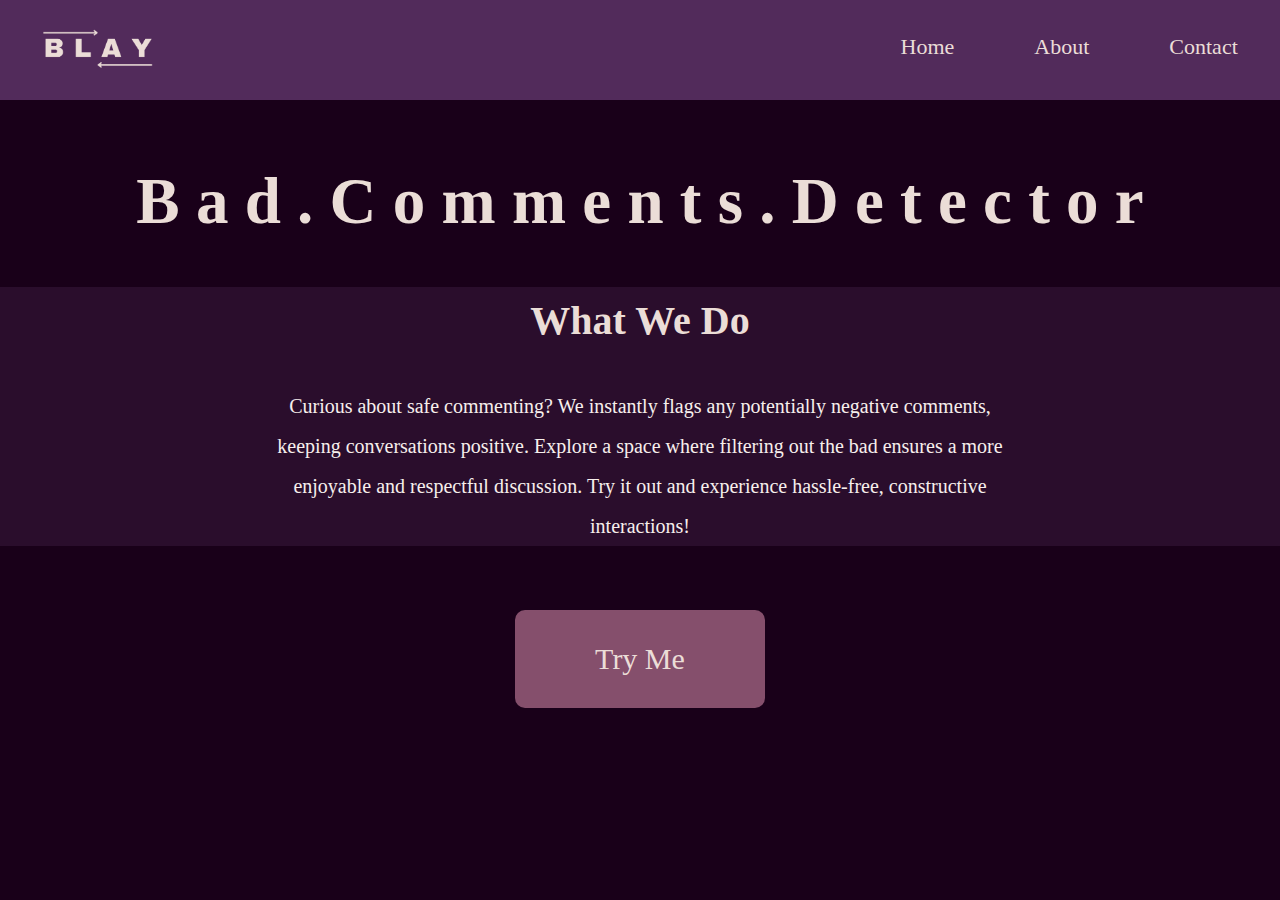
<file: index.html>
<!DOCTYPE html>
<html lang="en">
    <head>
        <meta charset="UTF-8">
        <meta name="viewport" content="width=device-width, initial-scale=1.0"> 
        <link rel="stylesheet" href="index.css">
        <title>tryout</title>
    </head>
    <body>
        <header>
            <img class="logo" src="Blay.png" alt="logo">
            <div class ="home">
                <a href="index.html" class="link">Home</a>
                <a>About</a>
                <a>Contact</a> 
            </div>
        </header>
        <main>
            <h1>B a d . C o m m e n t s . D e t e c t o r</h1>
            <section class = "use">
                <h2>What We Do</h2>
                <p>Curious about safe commenting? We instantly flags any potentially negative comments,<br> keeping conversations positive. Explore a space where filtering out the bad ensures a more<br> enjoyable and respectful discussion. Try it out and experience hassle-free, constructive<br> interactions!</p>
            </section>
            <div class="t">
                <a href="try.html" class="try">Try Me</a>
            </div>
        </main>
    </body>
</html>
</file>
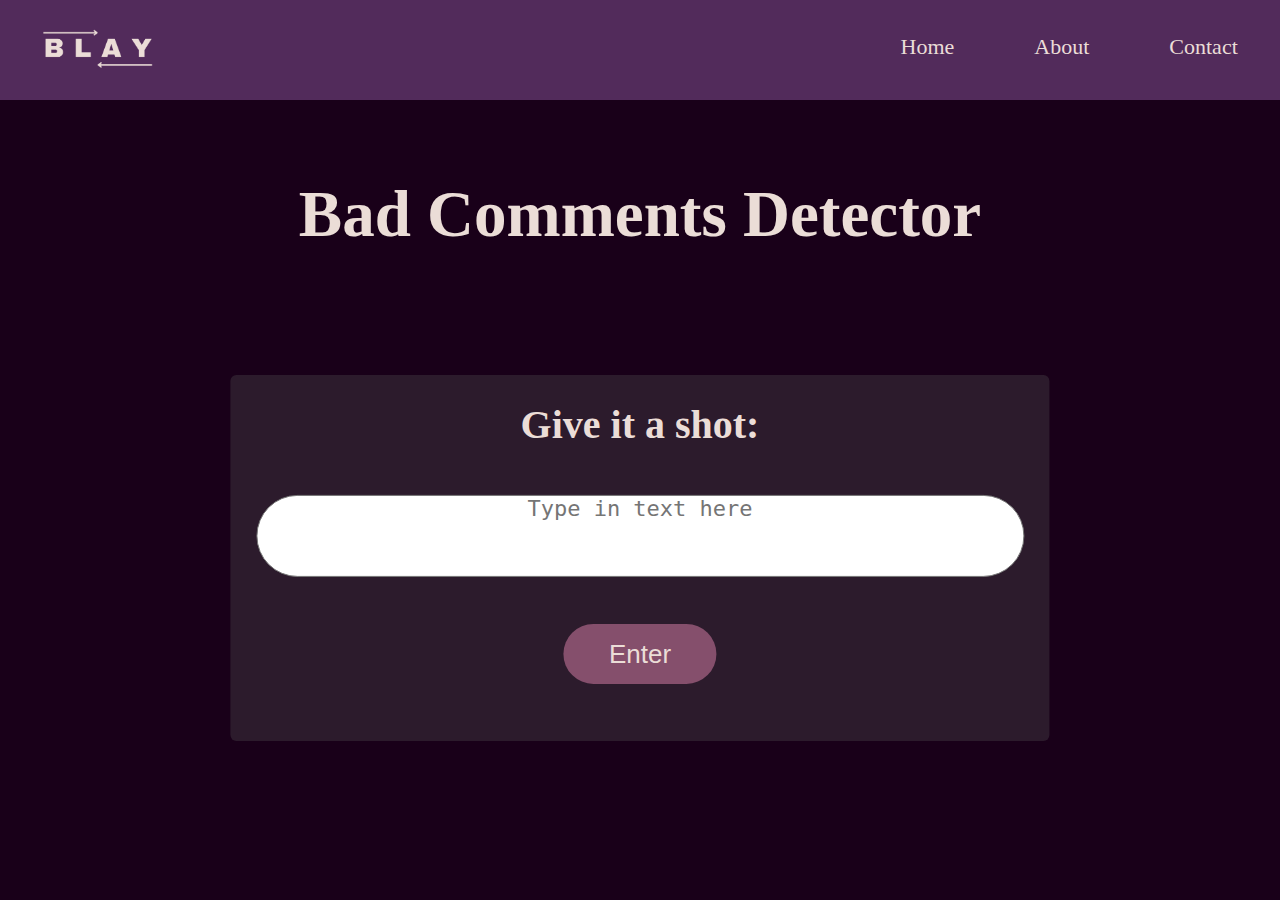
<file: try.html>
<!DOCTYPE html>
<html lang="en">
    <head>
        <meta charset="UTF-8">
        <meta name="viewport" content="width=device-width, initial-scale=1.0"> 
        <link rel="stylesheet" href="try.css">
        <title>tryout</title>
    </head>
    <body>
        <header>
            <img class="logo" src="/Blay.png" alt="logo">
            <div class ="home">
                <a href="index.html" class="link">Home</a>
                <p>About</p>
                <p>Contact</p> 
            </div>
        </header>
        <main>
            <h1>Bad Comments Detector</h1>
            <div class="spam">
                <h2>Give it a shot:</h2>
                <textarea placeholder="Type in text here"></textarea>
                <div class="button">
                    <button>Enter</button>
                </div>
                
            </div>
        </main>
    </body>
</html>

<!-- looks neat try to make it Responsive with media Queries -->
</file>
<file: index.css>
*{
    padding: 0%;
    margin: 0%;
}
body{
    background-color: #190019;
    color: white;
}
header{
    background-color: #522B5B;
    display: flex;
    justify-content: space-between;
    padding: 0.8%;
    font-size: 17px;
    color: #ebddd7;
}
.logo{
    width: 9rem;
    height: 5rem;
    margin-left: 1rem;
    border-radius: 6px;
}
.home{
    display: flex;
    flex-direction: row;
    gap: 5rem;
    margin-top: 1.5rem;
    margin-right: 2rem;
    font-size: 22px;
}
.link{
    color: #ebddd7;
    text-decoration: none;
}
h1{
    font-size: 65px;
    margin-top: 5%;
    text-align: center;
    color: #ebddd7;
}
.use{
    background-color: rgba(82, 43, 91, 0.3);
}
h2{
    text-align: center;
    font-size: 40px;
    margin-top: 3rem;
    color: #ebddd7;
    padding: 10px;
}
p{
    text-align: center;
    font-size: 20px;
    margin-top: 2rem;
    line-height: 40px;
    margin-bottom: 5%;
    color: #f7efec;
}
.try{
    background-color: #854F6C;
    color: #ebddd7;
    text-decoration: none;
    padding: 2rem 5rem;
    font-size: 30px;
    border-radius: 10px;
}
.t{
    display: flex;
    justify-content: center;
}
@media screen and (min-width:760px) and (max-width:890px){
    .logo{
        margin-left: 0.5rem;
    }
    .home{
        gap: 2.5rem;
        margin-right: 1rem;
    }
    main{
        margin-top: 6rem;
    }
    h1{
        font-size: 43px;
        margin-bottom: 5rem;
    }
    h2{
        font-size: 32px;
    }
    .try{
        margin-top: 3rem;
    }
}
@media only screen and (min-width:380px) and (max-width:391px){
    .logo{
        width: 5rem;
        height: 3rem;
        margin-left: 0.5rem;
    }
    .home{
        gap: 1.5rem;
        margin-top: 0.9rem;
        margin-right: 0.8rem;
        font-size: 16px;
    }
    h1{
        font-size: 36px;
        margin-top: 6%;
        margin-right: 1rem;
        margin-left: 1rem;
    }
    h2{
        font-size: 22px;
        margin-top: 1rem;
        padding-top: 3rem;
    }
    p{
        font-size: 18px;
        margin-top: 1rem;
        padding-bottom: 2rem;
        padding-top: 0rem;
    }
    .try{
        font-size: 25px;
        padding: 0.9rem 3rem;
    }
}
@media screen and (min-width:395px) and (max-width:430px){
    .logo{
        width: 5rem;
        height: 3rem;
        margin-left: 0.5rem;
    }
    .home{
        gap: 1.5rem;
        margin-top: 0.9rem;
        margin-right: 0.8rem;
        font-size: 16px;
    }
    h1{
        font-size: 36px;
        margin-top: 6%;
        margin: 2rem;
    }
    h2{
        font-size: 22px;
        margin-top: 2rem;
        padding-top: 3rem;
    }
    p{
        font-size: 18px;
        margin-top: 1rem;
        padding-bottom: 2rem;
        padding-top: 0rem;
    }
    .try{
        font-size: 25px;
        padding: 1rem 3rem;
    }
}
@media only screen and (max-width:320px){
    .logo{
        width: 5rem;
        height: 3rem;
        margin-left: 0.5rem;
    }
    .home{
        gap: 1rem;
        margin-top: 0.9rem;
        font-size: 14px;
    }
    h1{
        font-size: 30px;
    }
    p{
        font-size: 16px;
    }
    .try{
        font-size: 23px;
        padding: 1rem 2.5rem;
    }
}
</file>
<file: try.css>
*{
    padding: 0%;
    margin: 0%;
}
body{
    background-color: #190019;
    color: #ebddd7;
}
header{
    background-color: #522B5B;
    display: flex;
    justify-content: space-between;
    padding: 0.8%;
    font-size: 17px;
}
.logo{
    width: 9rem;
    height: 5rem;
    margin-left: 1rem;
    border-radius: 6px;
}
.home{
    display: flex;
    flex-direction: row;
    gap: 5rem;
    margin-top: 1.5rem;
    margin-right: 2rem;
    font-size: 22px;
}
.link{
    color: #ebddd7;
    text-decoration: none;
}
h1{
    font-size: 65px;
    margin-top: 6%;
    text-align: center;
}
.spam{
    background-color: rgba(91, 91, 91, 0.3);
    position: absolute;
    top: 62%;
    left: 50%;
    transform: translate(-50%, -50%);
    display: flex;
    flex-direction: column;
    gap: 15%;
    padding: 2%;
    width: 60%;
    height: 35%;
    text-align: center;
    border-radius: 6px;
}
h2{
    font-size: 40px;
}
textarea{
    height: 5rem;
    border-radius: 50px;
    resize: none;
}
textarea::placeholder{
    text-align: center;
    font-size: 22px;
}
.button{
    display: flex;
    justify-content: center;
}
button{
    width: 20%;
    border-radius: 50px;
    background-color: #854F6C;
    color: #ebddd7;
    height: 60px;
    border: none;
    font-size: 26px;
}

@media screen and (min-width:760px) and (max-width:890px){
    body{
        background-size: 100% 75rem;
    }
    .logo{
        margin-top: 0.5rem;
    }
    .home{
        margin-top: 0rem;
    }
    h1{
        margin-top: 6rem;
    }
    .spam{
        top: 50%;
        height: 25%;
    }
    div{
        padding: 4%;
    }
    h2{
        font-size: 35px;
    }
    textarea{
        height: 45px;
    }
    button{
        width: 25%;
        height: 50px;
        font-size: 18px;
    }
}
@media only screen and (min-width:320px) and (max-width:430px){
    body{
        background-size: 100% 50rem;
    }
    .logo{
        width: 6rem;
        height: 3rem;
        margin-left: 0.5rem;
    }
    .home{
        gap: 2rem;
        margin-top: 0.8rem;
        margin-left: 3.5rem;
        font-size: 18px;
    }
    h1{
        font-size: 35px;
        margin-top: 20%;
    }
    .spam{
        width: 75%;
        height: 40%;
    }
    textarea{
        height: 3rem;
    }
    textarea::placeholder{
        font-size: 18px;
    }
    h2{
        font-size: 25px;
    }
    button{
        width: 45%;
        font-size: 24px;
    }
}
@media only screen and (max-width:320px){
    body{
        background-size: 100% 30rem;
    }
    .home{
        gap: 1rem;
        margin-left: 3rem;
        font-size: 16px;
    }
    h1{
        font-size: 28px;
    }
    h2{
        font-size: 18px;
    }
}
</file>
